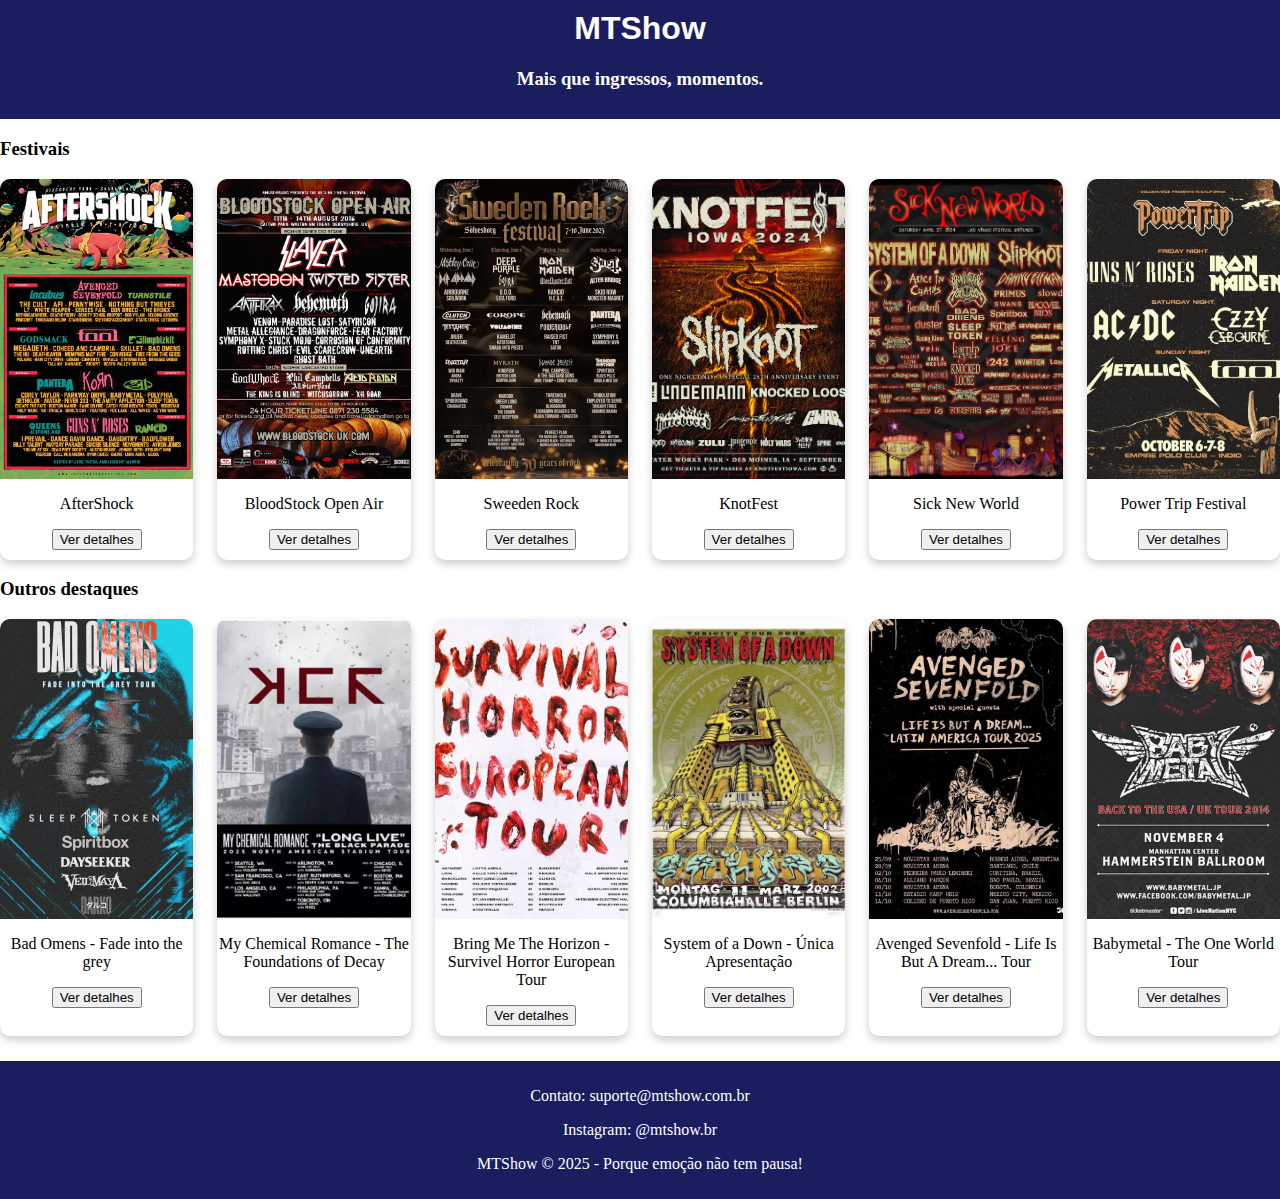
<file: index.html>
<!DOCTYPE html>
<html lang="pt-br">
<head>
    <meta charset="UTF-8">
    <meta name="viewport" content="width=device-width, initial-scale=1.0">
    <title>MTShow - Eventos</title>
    <link rel="stylesheet" href="./index.css">
    <link rel="stylesheet" href="./header_footer.css">
</head>
<body>
    <header>
        <h1>MTShow</h1>
        <h3>Mais que ingressos, momentos.</h3>
    </header>
    <main>
        <section>
            <h3>Festivais</h3>
            <div id="festivais"></div>
        </section>
        <section>
            <h3>Outros destaques</h3>
            <div id="solos"></div>
        </section>
    </main>
    <footer>
        <p>Contato: suporte@mtshow.com.br</p>
        <p>Instagram: @mtshow.br</p>
        <p>MTShow © 2025 - Porque emoção não tem pausa!</p>
    </footer>
    <script type="module" src="./src/js/index.js"></script>
</body>
</html>
</file>
<file: index.css>
h1{
    margin-top: 0;
    font-family: 'Segoe UI', Tahoma, Geneva, Verdana, sans-serif;
}    

body{
    margin: 0;
}

.card {
  box-shadow: 0 4px 8px 0 rgba(0,0,0,0.2);
  transition: 0.3s;
  border-radius: 10px;
  width: calc(16.666% - 20px);
}

.card:hover {
  box-shadow: 0 8px 16px 0 rgba(0,0,0,0.2);
}

.container {
  padding: 2px 16px;
}

.card img {
    width: 100%;                
    height: 300px;               
    object-fit: cover;     
    border-radius: 10px 10px 0 0; 
    display: block; 
}

.card button{
  margin-bottom: 10px;
  display: block;
  margin-left: auto; 
  margin-right: auto;
}

.card-descricao{
  text-align: center;
}
#festivais, #solos {
  display: flex;         
  flex-wrap: wrap;       
  gap: 24px;             
  justify-content: center; 
}
</file>
<file: header_footer.css>
header, footer {
    text-align: center;
    background-color: #1a1d5e;
    color: white;
    padding: 10px;
}

header, main, footer {
  max-width: 1400px;
  margin-left: auto;
  margin-right: auto;
}

h1{
    font-family: 'Segoe UI', Tahoma, Geneva, Verdana, sans-serif;
}   

footer{
    margin-top: 25px;
}

body{
    margin: 0;
    padding: 0;
}

#evento{
    background-image: linear-gradient(to right, white, #E6E6E6);
    display: flex; 
    justify-content: space-between;
    align-items: center; 
    gap: 30px;  
}


img{
    width: 250px;
    height: auto;
    margin-right: 200px;
}

#infosEvento{
    text-align: center;
    color: black;
    margin-left: 200px;
}
</file>
